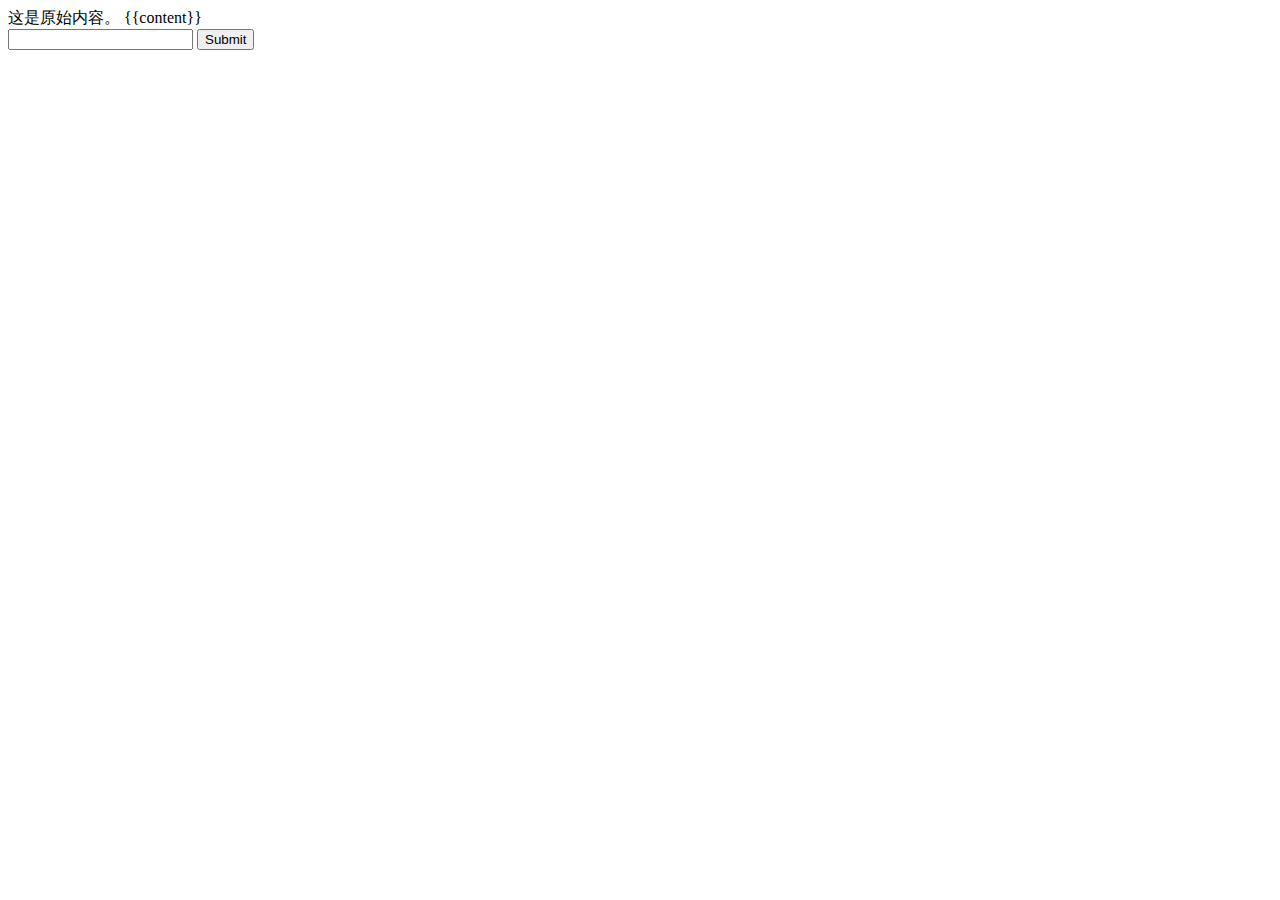
<file: src/templates/test.html>
<!DOCTYPE html>
<html lang="en">
<head>
    <meta charset="UTF-8">
    <title>Title</title>
</head>
<body>
这是原始内容。
{{content}}
<form method="post">
    <input name="b"/>
    <input type="submit">
</form>
</body>
</html>
</file>
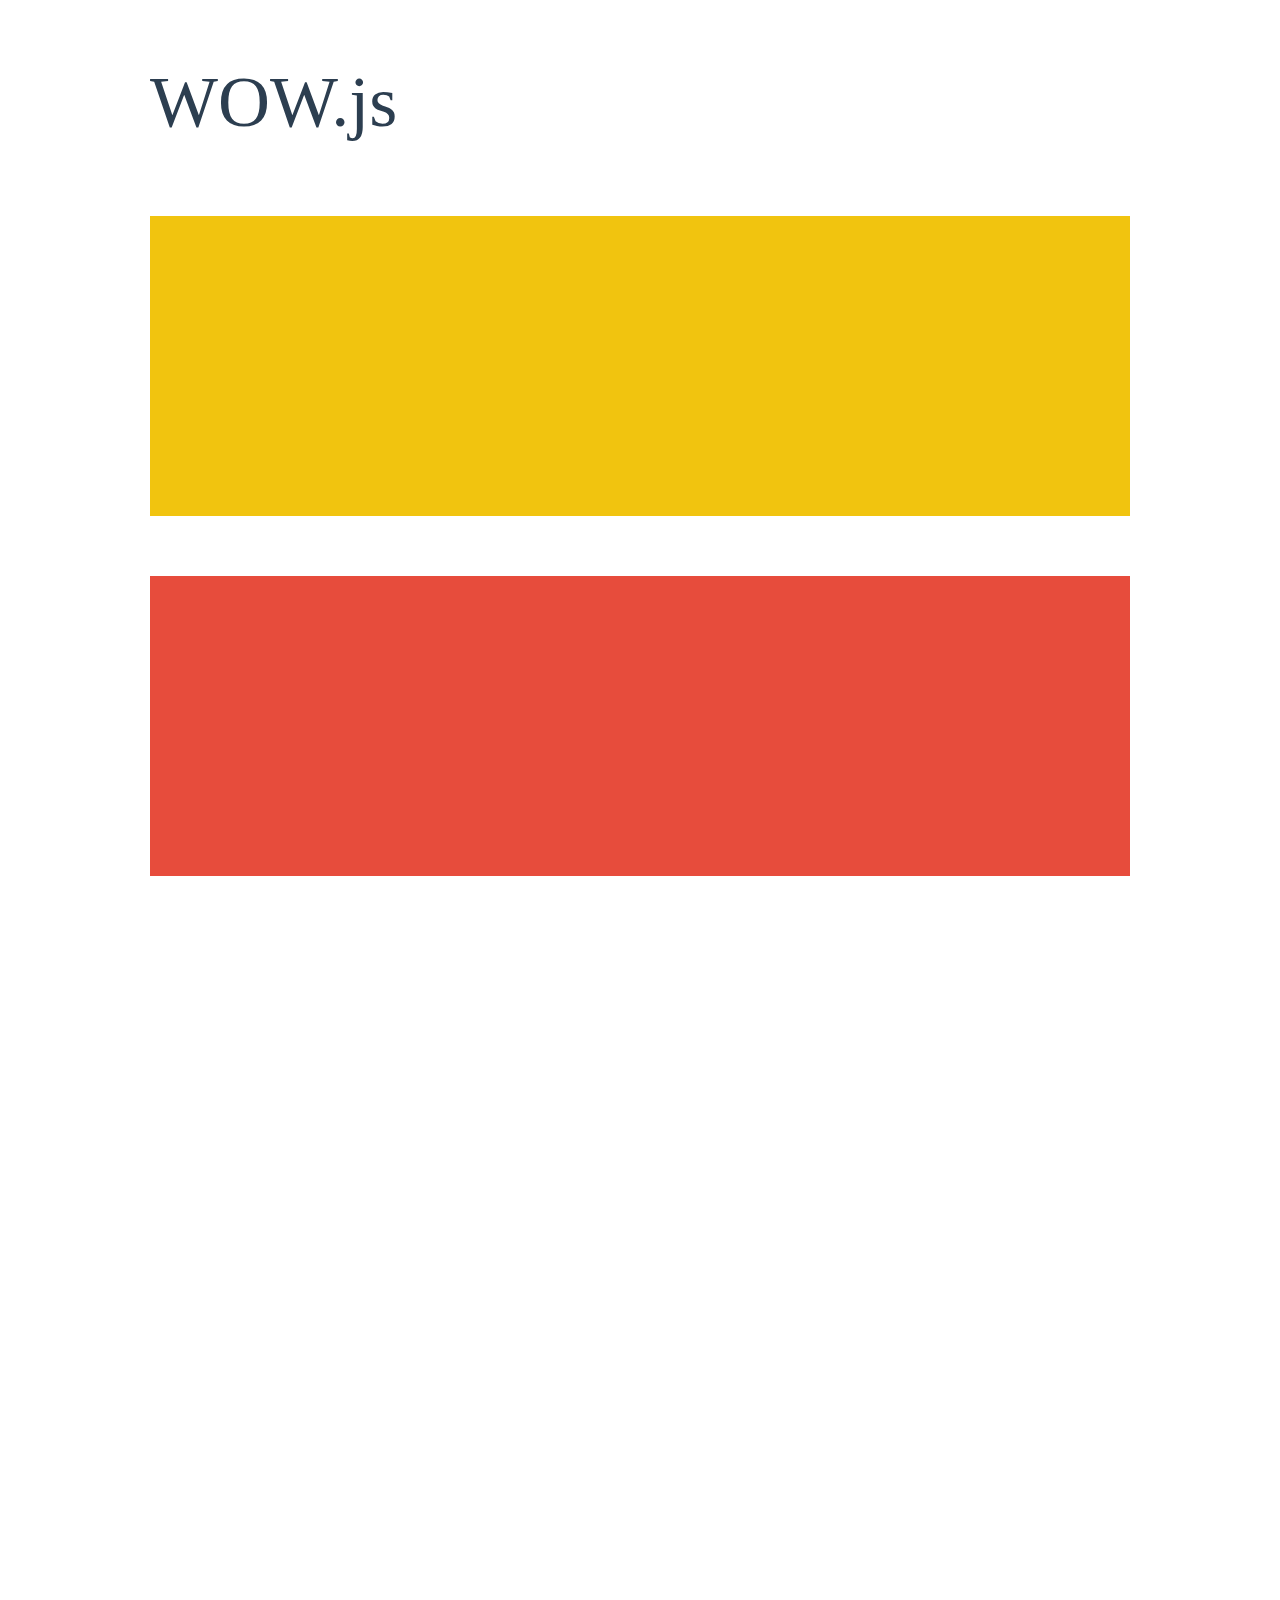
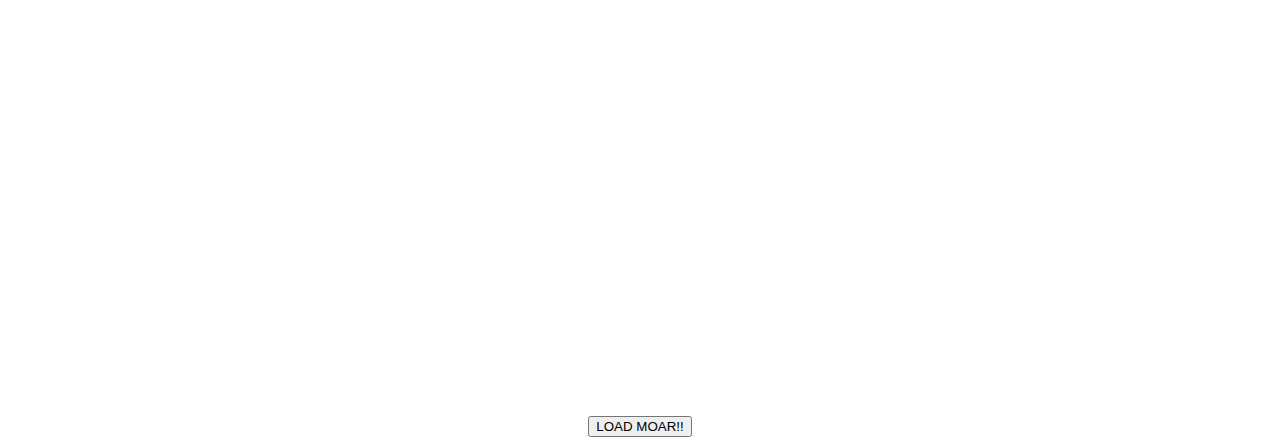
<file: src/static/plugins/wow/demo.html>
<!doctype html>

<html lang="en">
<head>
  <meta charset="utf-8">
  <title>WOW</title>
  <link rel="stylesheet" href="css/libs/animate.css">
  <link rel="stylesheet" href="css/site.css">
  <style>
    .wow:first-child {
      visibility: hidden;
    }
  </style>
  <!--[if IE]>
    <script src="http://html5shiv.googlecode.com/svn/trunk/html5.js"></script>
  <![endif]-->
</head>

<body>
  <div id="container">
    <header>
      <h1>WOW.js</h1>
    </header>
    <div id="main">
      <section class="wow fadeInDown" style="background-color: #f1c40f;"></section>
      <section class="wow pulse" style="background-color: #e74c3c;" data-wow-iteration="infinite" data-wow-duration="1500ms"></section>
      <section class="section--purple wow slideInRight" data-wow-delay="2s"></section>
      <section class="section--blue wow bounceInLeft" data-wow-offset="300"></section>
      <section class="section--green wow slideInLeft" data-wow-duration="4s"></section>
      <button id="moar">LOAD MOAR!!</button>
    </div>
  </div>
  <script src="dist/wow.js"></script>
  <script>
    wow = new WOW(
      {
        animateClass: 'animated',
        offset:       100,
        callback:     function(box) {
          console.log("WOW: animating <" + box.tagName.toLowerCase() + ">")
        }
      }
    );
    wow.init();
    document.getElementById('moar').onclick = function() {
      var section = document.createElement('section');
      section.className = 'section--purple wow fadeInDown';
      this.parentNode.insertBefore(section, this);
    };
  </script>
</body>
</html>
</file>
<file: src/static/plugins/wow/css/site.css>
h1 {
  font-size:     72px;
  line-height:   1.5;
  color: #2c3e50;
  font-weight:   100;
}

#container {
  width:  980px;
  margin: 0 auto;
}

section {
  height: 300px;
  margin: 60px 0;
}

.section--purple {
  background-color: #9b59b6;
}

.section--blue {
  background-color: #3498db;
}

.section--green {
  background-color: #2ecc71;
}

#main {
  text-align: center;
}

#more {
  margin: 20px auto 48px;
}
</file>
